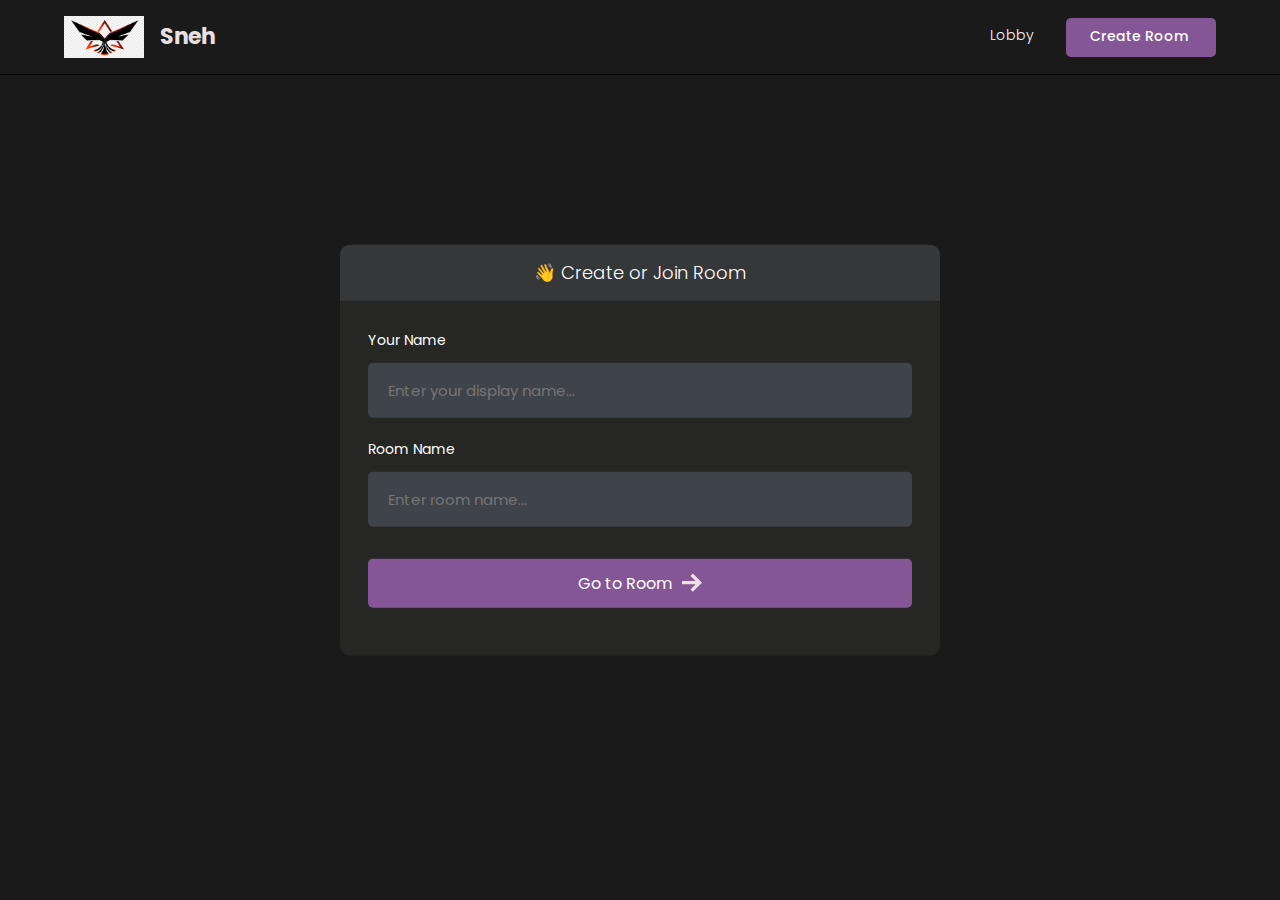
<file: index.html>
<!DOCTYPE html>
<html>
<head>
    <meta charset='utf-8'>
    <meta http-equiv='X-UA-Compatible' content='IE=edge'>
    <title>Room</title>
    <meta name='viewport' content='width=device-width, initial-scale=1'>
    <link rel='stylesheet' type='text/css' media='screen' href='styles/main.css'>
    <link rel='stylesheet' type='text/css' media='screen' href='styles/lobby.css'>
</head>
<body>

    <header id="nav">
       <div class="nav--list">
            <a href="index.html"/>
                <h3 id="logo">
                    <img src="./images/logo.png" alt="Site Logo">
                    <span>Sneh</span>
                </h3>
            </a>
       </div>

        <div id="nav__links">
            <a class="nav__link" href="/">
                Lobby
                <svg xmlns="http://www.w3.org/2000/svg" width="24" height="24" fill="#ede0e0" viewBox="0 0 24 24"><path d="M20 7.093v-5.093h-3v2.093l3 3zm4 5.907l-12-12-12 12h3v10h7v-5h4v5h7v-10h3zm-5 8h-3v-5h-8v5h-3v-10.26l7-6.912 7 6.99v10.182z"/></svg>
            </a>
            <a class="nav__link" id="create__room__btn" href="index.html">
                Create Room
               <svg xmlns="http://www.w3.org/2000/svg" width="24" height="24" fill="#ede0e0" viewBox="0 0 24 24"><path d="M12 0c-6.627 0-12 5.373-12 12s5.373 12 12 12 12-5.373 12-12-5.373-12-12-12zm6 13h-5v5h-2v-5h-5v-2h5v-5h2v5h5v2z"/></svg>
            </a>
        </div>
    </header>

    <main id="room__lobby__container">
        
        <div id="form__container">
             <div id="form__container__header">
                 <p>👋 Create or Join Room</p>
             </div>
 
 
            <form id="lobby__form">
 
                 <div class="form__field__wrapper">
                     <label>Your Name</label>
                     <input type="text" name="name" required placeholder="Enter your display name..." />
                 </div>
 
                 <div class="form__field__wrapper">
                     <label>Room Name</label>
                     <input type="text" name="room"  placeholder="Enter room name..." />
                 </div>
 
                 <div class="form__field__wrapper">
                     <button type="submit">Go to Room 
                         <svg xmlns="http://www.w3.org/2000/svg" width="24" height="24" viewBox="0 0 24 24"><path d="M13.025 1l-2.847 2.828 6.176 6.176h-16.354v3.992h16.354l-6.176 6.176 2.847 2.828 10.975-11z"/></svg>
                    </button>
                 </div>
            </form>
        </div>
     </main>
    
</body>
<script type="text/javascript" src="js/lobby.js"></script>
</html>
</file>
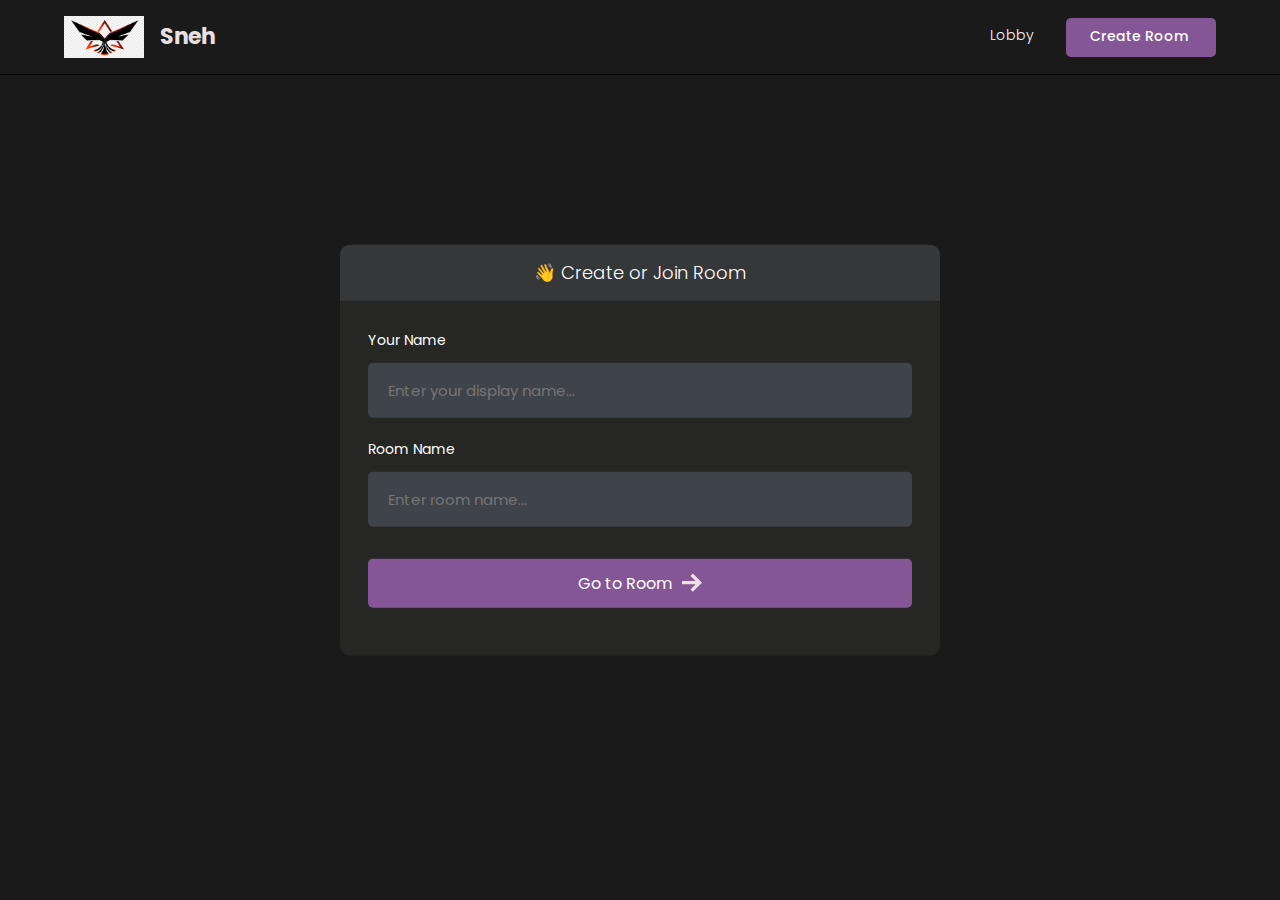
<file: room.html>
<!DOCTYPE html>
<html>
<head>
    <meta charset='utf-8'>
    <meta http-equiv='X-UA-Compatible' content='IE=edge'>
    <title>Room</title>
    <meta name='viewport' content='width=device-width, initial-scale=1'>
    <link rel='stylesheet' type='text/css' media='screen' href='styles/main.css'>

    <link rel='stylesheet' type='text/css' media='screen' href='styles/room.css'>
</head>
<body>

    <header id="nav">
       <div class="nav--list">
            <button id="members__button">
               <svg width="24" height="24" xmlns="http://www.w3.org/2000/svg" fill-rule="evenodd" clip-rule="evenodd"><path d="M24 18v1h-24v-1h24zm0-6v1h-24v-1h24zm0-6v1h-24v-1h24z" fill="#ede0e0"><path d="M24 19h-24v-1h24v1zm0-6h-24v-1h24v1zm0-6h-24v-1h24v1z"/></svg>
            </button>
            <a href="index.html"/>
                <h3 id="logo">
                    <img src="./images/logo.png" alt="Site Logo">
                    <span>Sneh</span>
                </h3>
            </a>
       </div>

        <div id="nav__links">
            <button id="chat__button"><svg width="24" height="24" xmlns="http://www.w3.org/2000/svg" fill-rule="evenodd" fill="#ede0e0" clip-rule="evenodd"><path d="M24 20h-3v4l-5.333-4h-7.667v-4h2v2h6.333l2.667 2v-2h3v-8.001h-2v-2h4v12.001zm-15.667-6l-5.333 4v-4h-3v-14.001l18 .001v14h-9.667zm-6.333-2h3v2l2.667-2h8.333v-10l-14-.001v10.001z"/></svg></button>
            <!-- <a class="nav__link" href="/">
                Lobby
                <svg xmlns="http://www.w3.org/2000/svg" width="24" height="24" fill="#ede0e0" viewBox="0 0 24 24"><path d="M20 7.093v-5.093h-3v2.093l3 3zm4 5.907l-12-12-12 12h3v10h7v-5h4v5h7v-10h3zm-5 8h-3v-5h-8v5h-3v-10.26l7-6.912 7 6.99v10.182z"/></svg>
            </a> -->
            <a class="nav__link" id="create__room__btn" href="index.html">
                Create Room
               <svg xmlns="http://www.w3.org/2000/svg" width="24" height="24" fill="#ede0e0" viewBox="0 0 24 24"><path d="M12 0c-6.627 0-12 5.373-12 12s5.373 12 12 12 12-5.373 12-12-5.373-12-12-12zm6 13h-5v5h-2v-5h-5v-2h5v-5h2v5h5v2z"/></svg>
            </a>
        </div>
    </header>

    <main class="container">
        <div id="room__container">

            <section id="members__container">

            <div id="members__header">
                <p>Participants</p>
                <strong id="members__count">0</strong>
            </div>

            <div id="member__list">
            </div>

            </section>

            <section id="stream__container">

                <div id="stream__box"></div>

                <div id="streams__container"></div>

                <div class="stream__actions">
                    <button id="camera-btn" class="active">
                        <svg xmlns="http://www.w3.org/2000/svg" width="24" height="24" viewBox="0 0 24 24"><path d="M5 4h-3v-1h3v1zm10.93 0l.812 1.219c.743 1.115 1.987 1.781 3.328 1.781h1.93v13h-20v-13h3.93c1.341 0 2.585-.666 3.328-1.781l.812-1.219h5.86zm1.07-2h-8l-1.406 2.109c-.371.557-.995.891-1.664.891h-5.93v17h24v-17h-3.93c-.669 0-1.293-.334-1.664-.891l-1.406-2.109zm-11 8c0-.552-.447-1-1-1s-1 .448-1 1 .447 1 1 1 1-.448 1-1zm7 0c1.654 0 3 1.346 3 3s-1.346 3-3 3-3-1.346-3-3 1.346-3 3-3zm0-2c-2.761 0-5 2.239-5 5s2.239 5 5 5 5-2.239 5-5-2.239-5-5-5z"/></svg>
                    </button>
                    <button id="mic-btn" class="active">
                        <svg xmlns="http://www.w3.org/2000/svg" width="24" height="24" viewBox="0 0 24 24"><path d="M12 2c1.103 0 2 .897 2 2v7c0 1.103-.897 2-2 2s-2-.897-2-2v-7c0-1.103.897-2 2-2zm0-2c-2.209 0-4 1.791-4 4v7c0 2.209 1.791 4 4 4s4-1.791 4-4v-7c0-2.209-1.791-4-4-4zm8 9v2c0 4.418-3.582 8-8 8s-8-3.582-8-8v-2h2v2c0 3.309 2.691 6 6 6s6-2.691 6-6v-2h2zm-7 13v-2h-2v2h-4v2h10v-2h-4z"/></svg>
                    </button>
                    <button id="screen-btn">
                        <svg xmlns="http://www.w3.org/2000/svg" width="24" height="24" viewBox="0 0 24 24"><path d="M0 1v17h24v-17h-24zm22 15h-20v-13h20v13zm-6.599 4l2.599 3h-12l2.599-3h6.802z"/></svg>
                    </button>
                    <button id="leave-btn" style="background-color: #FF5050;">
                        <svg xmlns="http://www.w3.org/2000/svg" width="24" height="24" viewBox="0 0 24 24"><path d="M16 10v-5l8 7-8 7v-5h-8v-4h8zm-16-8v20h14v-2h-12v-16h12v-2h-14z"/></svg>
                    </button>
                </div>

                <button id="join-btn">Join Stream</button>
            </section>

            <section id="messages__container">

                <div id="messages"></div>

                <form id="message__form">
                    <input type="text" name="message" placeholder="Send a message...." />
                </form>

            </section>
        </div>
    </main>
    
</body>
<script type="text/javascript" src="js/AgoraRTC_N-4.11.0.js"></script>
<script type="text/javascript" src="js/agora-rtm-sdk-1.4.4.js"></script>
<script type="text/javascript" src="js/room.js"></script>
<script type="text/javascript" src="js/room_rtm.js"></script>
<script type="text/javascript" src="js/room_rtc.js"></script>
</html>
</file>
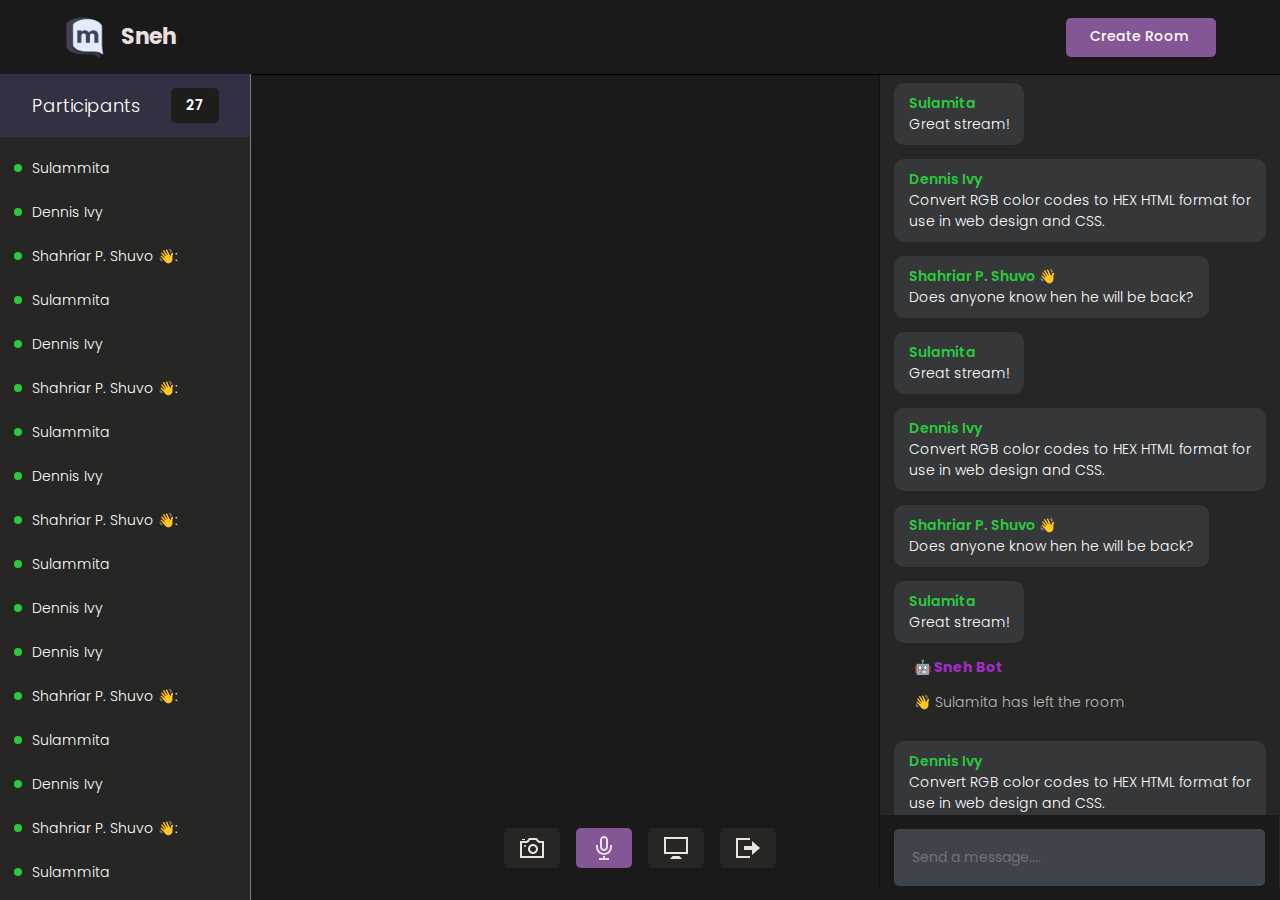
<file: Starter Template/room.html>
<!DOCTYPE html>
<html>
<head>
    <meta charset='utf-8'>
    <meta http-equiv='X-UA-Compatible' content='IE=edge'>
    <title>Room</title>
    <meta name='viewport' content='width=device-width, initial-scale=1'>
    <link rel='stylesheet' type='text/css' media='screen' href='styles/main.css'>

    <link rel='stylesheet' type='text/css' media='screen' href='styles/room.css'>
</head>
<body>

    <header id="nav">
       <div class="nav--list">
            <button id="members__button">
               <svg width="24" height="24" xmlns="http://www.w3.org/2000/svg" fill-rule="evenodd" clip-rule="evenodd"><path d="M24 18v1h-24v-1h24zm0-6v1h-24v-1h24zm0-6v1h-24v-1h24z" fill="#ede0e0"><path d="M24 19h-24v-1h24v1zm0-6h-24v-1h24v1zm0-6h-24v-1h24v1z"/></svg>
            </button>
            <a href="index.html"/>
                <h3 id="logo">
                    <img src="./images/logo.png" alt="Site Logo">
                    <span>Sneh</span>
                </h3>
            </a>
       </div>

        <div id="nav__links">
            <button id="chat__button"><svg width="24" height="24" xmlns="http://www.w3.org/2000/svg" fill-rule="evenodd" fill="#ede0e0" clip-rule="evenodd"><path d="M24 20h-3v4l-5.333-4h-7.667v-4h2v2h6.333l2.667 2v-2h3v-8.001h-2v-2h4v12.001zm-15.667-6l-5.333 4v-4h-3v-14.001l18 .001v14h-9.667zm-6.333-2h3v2l2.667-2h8.333v-10l-14-.001v10.001z"/></svg></button>
            <!-- <a class="nav__link" href="/">
                Lobby
                <svg xmlns="http://www.w3.org/2000/svg" width="24" height="24" fill="#ede0e0" viewBox="0 0 24 24"><path d="M20 7.093v-5.093h-3v2.093l3 3zm4 5.907l-12-12-12 12h3v10h7v-5h4v5h7v-10h3zm-5 8h-3v-5h-8v5h-3v-10.26l7-6.912 7 6.99v10.182z"/></svg>
            </a> -->
            <a class="nav__link" id="create__room__btn" href="index.html">
                Create Room
               <svg xmlns="http://www.w3.org/2000/svg" width="24" height="24" fill="#ede0e0" viewBox="0 0 24 24"><path d="M12 0c-6.627 0-12 5.373-12 12s5.373 12 12 12 12-5.373 12-12-5.373-12-12-12zm6 13h-5v5h-2v-5h-5v-2h5v-5h2v5h5v2z"/></svg>
            </a>
        </div>
    </header>

    <main class="container">
        <div id="room__container">
            <section id="members__container">

            <div id="members__header">
                <p>Participants</p>
                <strong id="members__count">27</strong>
            </div>

            <div id="member__list">
                <div class="member__wrapper" id="member__1__wrapper">
                    <span class="green__icon"></span>
                    <p class="member_name">Sulammita</p>
                </div>

                <div class="member__wrapper" id="member__2__wrapper">
                    <span class="green__icon"></span>
                    <p class="member_name">Dennis Ivy</p>
                </div>

                <div class="member__wrapper" id="member__2__wrapper">
                    <span class="green__icon"></span>
                    <p class="member_name">Shahriar P. Shuvo 👋:</p>
                </div>

                <div class="member__wrapper" id="member__1__wrapper">
                    <span class="green__icon"></span>
                    <p class="member_name">Sulammita</p>
                </div>

                <div class="member__wrapper" id="member__2__wrapper">
                    <span class="green__icon"></span>
                    <p class="member_name">Dennis Ivy</p>
                </div>

                <div class="member__wrapper" id="member__2__wrapper">
                    <span class="green__icon"></span>
                    <p class="member_name">Shahriar P. Shuvo 👋:</p>
                </div>

                <div class="member__wrapper" id="member__1__wrapper">
                    <span class="green__icon"></span>
                    <p class="member_name">Sulammita</p>
                </div>

                <div class="member__wrapper" id="member__2__wrapper">
                    <span class="green__icon"></span>
                    <p class="member_name">Dennis Ivy</p>
                </div>

                <div class="member__wrapper" id="member__2__wrapper">
                    <span class="green__icon"></span>
                    <p class="member_name">Shahriar P. Shuvo 👋:</p>
                </div>

                <div class="member__wrapper" id="member__1__wrapper">
                    <span class="green__icon"></span>
                    <p class="member_name">Sulammita</p>
                </div>

                <div class="member__wrapper" id="member__2__wrapper">
                    <span class="green__icon"></span>
                    <p class="member_name">Dennis Ivy</p>
                </div>
                <div class="member__wrapper" id="member__2__wrapper">
                    <span class="green__icon"></span>
                    <p class="member_name">Dennis Ivy</p>
                </div>

                <div class="member__wrapper" id="member__2__wrapper">
                    <span class="green__icon"></span>
                    <p class="member_name">Shahriar P. Shuvo 👋:</p>
                </div>

                <div class="member__wrapper" id="member__1__wrapper">
                    <span class="green__icon"></span>
                    <p class="member_name">Sulammita</p>
                </div>

                <div class="member__wrapper" id="member__2__wrapper">
                    <span class="green__icon"></span>
                    <p class="member_name">Dennis Ivy</p>
                </div>

                <div class="member__wrapper" id="member__2__wrapper">
                    <span class="green__icon"></span>
                    <p class="member_name">Shahriar P. Shuvo 👋:</p>
                </div>

                <div class="member__wrapper" id="member__1__wrapper">
                    <span class="green__icon"></span>
                    <p class="member_name">Sulammita</p>
                </div>

                <div class="member__wrapper" id="member__2__wrapper">
                    <span class="green__icon"></span>
                    <p class="member_name">Dennis Ivy</p>
                </div>

                <div class="member__wrapper" id="member__2__wrapper">
                    <span class="green__icon"></span>
                    <p class="member_name">Shahriar P. Shuvo 👋:</p>
                </div>

                <div class="member__wrapper" id="member__1__wrapper">
                    <span class="green__icon"></span>
                    <p class="member_name">Sulammita</p>
                </div>

                <div class="member__wrapper" id="member__2__wrapper">
                    <span class="green__icon"></span>
                    <p class="member_name">Dennis Ivy</p>
                </div>
                <div class="member__wrapper" id="member__2__wrapper">
                    <span class="green__icon"></span>
                    <p class="member_name">Dennis Ivy</p>
                </div>
            </div>

            </section>
            <section id="stream__container">
                <div class="stream__actions">
                    <button>
                        <svg xmlns="http://www.w3.org/2000/svg" width="24" height="24" viewBox="0 0 24 24"><path d="M5 4h-3v-1h3v1zm10.93 0l.812 1.219c.743 1.115 1.987 1.781 3.328 1.781h1.93v13h-20v-13h3.93c1.341 0 2.585-.666 3.328-1.781l.812-1.219h5.86zm1.07-2h-8l-1.406 2.109c-.371.557-.995.891-1.664.891h-5.93v17h24v-17h-3.93c-.669 0-1.293-.334-1.664-.891l-1.406-2.109zm-11 8c0-.552-.447-1-1-1s-1 .448-1 1 .447 1 1 1 1-.448 1-1zm7 0c1.654 0 3 1.346 3 3s-1.346 3-3 3-3-1.346-3-3 1.346-3 3-3zm0-2c-2.761 0-5 2.239-5 5s2.239 5 5 5 5-2.239 5-5-2.239-5-5-5z"/></svg>
                    </button>
                    <button class="active">
                        <svg xmlns="http://www.w3.org/2000/svg" width="24" height="24" viewBox="0 0 24 24"><path d="M12 2c1.103 0 2 .897 2 2v7c0 1.103-.897 2-2 2s-2-.897-2-2v-7c0-1.103.897-2 2-2zm0-2c-2.209 0-4 1.791-4 4v7c0 2.209 1.791 4 4 4s4-1.791 4-4v-7c0-2.209-1.791-4-4-4zm8 9v2c0 4.418-3.582 8-8 8s-8-3.582-8-8v-2h2v2c0 3.309 2.691 6 6 6s6-2.691 6-6v-2h2zm-7 13v-2h-2v2h-4v2h10v-2h-4z"/></svg>
                    </button>
                    <button>
                        <svg xmlns="http://www.w3.org/2000/svg" width="24" height="24" viewBox="0 0 24 24"><path d="M0 1v17h24v-17h-24zm22 15h-20v-13h20v13zm-6.599 4l2.599 3h-12l2.599-3h6.802z"/></svg>
                    </button>
                    <button>
                        <svg xmlns="http://www.w3.org/2000/svg" width="24" height="24" viewBox="0 0 24 24"><path d="M16 10v-5l8 7-8 7v-5h-8v-4h8zm-16-8v20h14v-2h-12v-16h12v-2h-14z"/></svg>
                    </button>
                </div>
            </section>

            <section id="messages__container">

                <div id="messages">
                    <div class="message__wrapper">
                        <div class="message__body__bot">
                            <strong class="message__author__bot">🤖 Sneh Bot</strong>
                            <p class="message__text__bot">Welcome to the room, Don't be shy, say hello!</p>
                        </div>
                    </div>

                    <div class="message__wrapper">
                        <div class="message__body__bot">
                            <strong class="message__author__bot">🤖 Sneh Bot</strong>
                            <p class="message__text__bot">Dennis Ivy just entered the room!</p>
                        </div>
                    </div>

                    <div class="message__wrapper">
                        <div class="message__body">
                            <strong class="message__author">Dennis Ivy</strong>
                            <p class="message__text">Does anyone know hen he will be back?</p>
                        </div>
                    </div>

                    <div class="message__wrapper">
                        <div class="message__body__bot">
                            <strong class="message__author__bot">🤖 Sneh Bot</strong>
                            <p class="message__text__bot">Sulamita  just entered the room!</p>
                        </div>
                    </div>

                    <div class="message__wrapper">
                        <div class="message__body__bot">
                            <strong class="message__author__bot">🤖 Sneh Bot</strong>
                            <p class="message__text__bot">Shahriar P. Shuvo  just entered the room!</p>
                        </div>
                    </div>

                    <div class="message__wrapper">
                        
                        <div class="message__body">
                            <strong class="message__author">Sulamita</strong>  
                            <p class="message__text"> Great stream!</p>
                        </div>
                    </div>

                    <div class="message__wrapper">
                        
                        <div class="message__body">
                            <strong class="message__author">Dennis Ivy</strong>  
                            <p class="message__text"> Convert RGB color 
                                codes to HEX HTML format for use 
                                in web design and CSS.</p>
                        </div>
                    </div>

                    <div class="message__wrapper">
                        
                        <div class="message__body">
                            <strong class="message__author">Shahriar P. Shuvo 👋</strong>  
                            <p class="message__text">Does 
                                anyone know hen he will be 
                                back?</p>
                        </div>
                    </div>
                    <div class="message__wrapper">
                         
                        <div class="message__body">
                            <strong class="message__author">Sulamita</strong> 
                            <p class="message__text">Great stream!</p>
                        </div>
                    </div>

                    <div class="message__wrapper">
                        
                        <div class="message__body">
                            <strong class="message__author">Dennis Ivy</strong>   
                            <p class="message__text">Convert RGB color 
                                codes to HEX HTML format for use 
                                in web design and CSS.</p>
                        </div>
                    </div>

                    <div class="message__wrapper">        
                        <div class="message__body">
                            <strong class="message__author">Shahriar P. Shuvo 👋</strong>
                            <p class="message__text">Does 
                                anyone know hen he will be 
                                back?</p>
                        </div>
                    </div>

                    <div class="message__wrapper">
                        <div class="message__body">
                            <strong class="message__author">Sulamita</strong>
                            <p class="message__text">Great stream!</p>
                        </div>
                    </div>

                    <div class="message__wrapper">
                        <div class="message__body__bot">
                            <strong class="message__author__bot">🤖 Sneh Bot</strong>
                            <p class="message__text__bot">👋 Sulamita  has left the room</p>
                        </div>
                    </div>

                    <div class="message__wrapper">
                        
                        <div class="message__body">
                            <strong class="message__author">Dennis Ivy</strong>
                            <p class="message__text">Convert RGB color 
                                codes to HEX HTML format for use 
                                in web design and CSS.</p>
                        </div>
                    </div>

                    <div class="message__wrapper">
                        <div class="message__body">
                            <strong class="message__author">Shahriar P. Shuvo 👋</strong>
                            <p class="message__text">Does 
                                anyone know hen he will be 
                                back?</p>
                        </div>
                    </div>
                </div>

                <form id="message__form">
                    <input type="text" name="message" placeholder="Send a message...." />
                </form>

            </section>
        </div>
    </main>
    
</body>
<script type="text/javascript" src="js/room.js"></script>
</html>
</file>
<file: styles/main.css>
@import url('https://fonts.googleapis.com/css2?family=Poppins:wght@400;500;600;700;800&display=swap');

* {
  font-family: 'Poppins', sans-serif;
}

/* width */
::-webkit-scrollbar {
  width: 7px;
}

/* Track */
::-webkit-scrollbar-track {
  box-shadow: inset 0 0 5px grey;
  border-radius: 10px;
}

/* Handle */
::-webkit-scrollbar-thumb {
  background: #797a79;
  border-radius: 10px;
}

/* Handle on hover */
::-webkit-scrollbar-thumb:hover {
  background: #845695;
}

body {
  background-color: #1a1a1a;
  color: #fff;

  font-size: 14px;
  padding: 0;
  margin: 0;
  box-sizing: border-box;
}

p,
a {
  font-weight: 300;
}

.avatar__md {
  height: 40px;
  width: 40px;
  object-fit: cover;
  border-radius: 50%;
}

.avatar__sm {
  height: 30px;
  width: 30px;
  object-fit: cover;
  border-radius: 50%;
}

#nav {
  position: fixed;
  top: 0;
  width: 100%;
  box-sizing: border-box;
  display: flex;
  justify-content: space-between;
  align-items: center;
  border-bottom: 1px solid #000000;
  background-color: #1a1a1a;
  text-decoration: none;
  padding: 16px 5%;
  z-index: 999;
}

#logo {
  display: flex;
  align-items: center;
  gap: 16px;
  font-size: 22px;
  font-weight: 700;
  line-height: 0;
  margin: 0;
  color: #ebe0e0;
}

@media (max-width: 640px) {
  #logo span {
    display: none;
  }
}

#logo img {
  height: 42px;
}

#nav a {
  text-decoration: none;
}

#nav__links {
  display: flex;
  align-items: center;
  column-gap: 2em;
}

.nav__link {
  color: #fff;
  text-decoration: none;
  transition: 1s;
  border-bottom: 2px solid transparent;
  transition: all 0.3s ease-in-out;
  padding-bottom: 1px;
}

@media (max-width: 520px) {
  #nav__links {
    column-gap: 3em;
  }
}

.nav__link:hover {
  color: rgb(230, 228, 228);
  text-decoration: none;
  border-color: #845695;
}

#create__room__btn {
  display: block;
  background-color: #845695;
  padding: 8px 24px;
  font-size: 14px;
  font-weight: 500;
  border-radius: 5px;
}

#create__room__btn:hover {
  background-color: #845695;
}

.nav--list {
  display: flex;
  gap: 1rem;
  align-items: center;
}

#members__button,
#chat__button {
  display: none;
  cursor: pointer;
  background: transparent;
  border: none;
}

#members__button:hover svg > path,
#chat__button:hover svg,
.nav__link:hover svg {
  fill: #845695;
}

.nav__link svg {
  width: 0;
  height: 0;
}

@media (max-width: 640px) {
  #members__button {
    display: block;
  }

  .nav__link svg {
    width: 1.5rem;
    height: 1.5rem;
  }
  .nav__link,
  #create__room__btn {
    font-size: 0;
    border: none;
  }

  #create__room__btn {
    padding: 0;
    background-color: transparent;
    border-radius: 50%;
  }

  #create__room__btn:hover {
    background-color: transparent;
  }
}




.project-card {
  background-color: #0f0f0f;
  padding: 20px;
  border-radius: 10px;
  margin: 30px auto;
  max-width: 600px;
  color: #eee;
  box-shadow: 0 0 10px rgba(255, 255, 255, 0.05);
}

.project-title {
  font-size: 1.8rem;
  color: #4ea8ff;
  margin-bottom: 8px;
}

.project-description {
  font-size: 1.1rem;
  margin-bottom: 12px;
  color: #bdbdbd;
}

.tech-stack {
  display: flex;
  flex-wrap: wrap;
  gap: 10px;
}

.tech-tag {
  background-color: #f45a3b;
  color: white;
  padding: 5px 12px;
  border-radius: 12px;
  font-size: 0.9rem;
  font-weight: 600;
}
</file>
<file: styles/lobby.css>
#form__container {
  width: 90%;
  max-width: 600px;
  border-radius: 10px;
  background-color: #262625;
  position: fixed;
  top: 50%;
  left: 50%;
  transform: translate(-50%, -50%);
}

#lobby__form {
  padding: 2em;
}

#form__container__header {
  border-radius: 10px 10px 0 0;
  padding: 10px;
  text-align: center;
  background-color: #363739;
  margin: 0;
  font-size: 18px;
  font-size: 300;
  line-height: 0;
}

.form__field__wrapper {
  width: 100%;
  box-sizing: border-box;
  margin-bottom: 20px;
}

.form__field__wrapper label {
  font-size: 14px;
  line-height: 1.7em;
  margin-bottom: 10px;
  display: block;
}

.form__field__wrapper input {
  box-sizing: border-box;
  color: #fff;
  width: 100%;
  margin: 0;
  border: none;
  border-radius: 5px;
  padding: 16px 20px;
  font-size: 15px;
  background-color: #3f434a;
}

.form__field__wrapper button[type='submit'] {
  margin-top: 32px;
  cursor: pointer;
  background-color: #845695;
  border: none;
  color: #fff;
  font-size: 16px;
  width: 100%;
  display: flex;
  align-items: center;
  justify-content: center;
  padding: 12px;
  border-radius: 5px;
  gap: 10px;
}

.form__field__wrapper button[type='submit'] svg {
  fill: #ede0e0;
  width: 20px;
}

#avatar__selection {
  margin-reight: 10px;
  display: flex;
  gap: 1em;
}

.avatar__option {
  height: 50px;
  width: 50px;
  border-radius: 50%;
  cursor: pointer;
  transition: 0.3s;
  border: 2px solid #797a79;
}

.avatar__option__selected {
  border: 3px solid #845695;
}
</file>
<file: styles/room.css>
.container {
  margin-top: 74px;
  height: clac(100vh - 74px);
  width: 100%;
  position: relative;
}

#room__container {
  position: relative;
  display: flex;
  gap: 3rem;
}

#members__container {
  background-color: #262625;
  border-right: 1px solid #797a79;
  overflow-y: auto;
  width: 90%;
  max-width: 250px;
  position: fixed;
  height: 100%;
  z-index: 999;
}

#members__count {
  background-color: #1d1d1c;
  padding: 7px 15px;
  font-size: 14px;
  font-weight: 600;
  border-radius: 5px;
}

#members__header {
  display: flex;
  justify-content: space-around;
  align-items: center;
  padding: 0 1rem;
  position: fixed;
  font-size: 18px;
  background-color: #323143;
  width: 218px;
}

#member__list {
  display: flex;
  flex-direction: column;
  gap: 1rem;
  padding-top: 5rem;
  padding-bottom: 6.5rem;
}

.members__list::-webkit-scrollbar {
  height: 14px;
}

.member__wrapper {
  display: flex;
  align-items: center;
  column-gap: 10px;
  padding-left: 1em;
}

.green__icon {
  display: block;
  height: 8px;
  width: 8px;
  border-radius: 50%;
  background-color: #2aca3e;
}

.member_name{
  font-size: 14px;
  line-height: 0;
}

#messages__container {
  height: calc(100vh - 85px);
  background-color: #262625;
  right: 0;
  position: absolute;
  width: 100%;
  max-width: 25rem;
  overflow-y: auto;
  border-left: 1px solid #111;
}

#messages {
  width: 100%;
  height: 100%;
  overflow-y: auto;
}

.message__wrapper:last-child {
  margin-bottom: 6.5rem;
}

.message__wrapper {
  display: flex;
  gap: 10px;
  margin: 1em;
}

.message__body {
  background-color: #363739;
  border-radius: 10px;
  padding: 10px 15px;
  width: fit-content;
  max-width: 900px;
}

.message__body strong {
  font-weight: 600;
  color: #ede0e0;
}

.message__body__bot{
  padding: 0 20px;
  max-width: 900px;
  color: #bdbdbd;
}


.message__author {
  margin-right: 10px;
  color: #2aca3e!important;

}

.message__author__bot {
  margin-right: 10px;
  color: #a52aca!important;

}

.message__text {
  margin: 0;
}

#message__form {
  width: 23.2rem;
  position: fixed;
  bottom: 0;
  display: block;
  background-color: #1a1a1a;
  padding: 1em;
}

#message__form input {
  color: #fff;
  width: 100%;
  border: none;
  border-radius: 5px;
  padding: 18px;
  font-size: 14px;
  box-sizing: border-box;
  background-color: #3f434a;
}

#message__form input:focus {
  outline: none;
}

#message__form input::placeholder {
  color: #707575;
}

#stream__container {
  justify-self: center;
  width: calc(100% - 40.7rem);
  position: fixed;
  left: 15.7rem;
  top: clac(100vh - 72px);
  overflow-y: auto;
  height: 100%;
}

#stream__box{
  background-color: #3f434a;
  height: 60vh;
  display: none;
}

#stream__box .video__container{
  border: 2px solid #000;
  border-radius: 0;
  height: 100%!important;
  width:100%!important;

  background-size: 300px;
}

#stream__box video{
  border-radius: 0;
}

#streams__container{
  display: flex;
  flex-wrap: wrap;
  gap: 2em;
  justify-content: center;
  align-items: center;
  margin-top: 25px;
  margin-bottom: 225px;
}

.video__container{
  display: flex;
  justify-content: center;
  align-items: center;
  border:2px solid #b366f9;
  border-radius: 50%;
  cursor: pointer;
  overflow: hidden;
  height: 300px;
  width: 300px;

  background-image: url("/images/logo.png");
  background-repeat: no-repeat;
  background-position: center;
  background-size: 75px;
}

.video-player{
  height: 100%;
  width: 100%;
}

.video-player video{
  border-radius: 50%;
}

@media (max-width: 1400px) {
  .video__container{
    height: 200px;
    width: 200px;
  }
}

@media (max-width: 1200px) {
  #members__container {
    display: none;
  }

  #members__button {
    display: block;
  }

  #stream__container {
    width: calc(100% - 25rem);
    left: 0;
  }
}

@media (max-width: 980px) {
  #stream__container {
    width: calc(100% - 20rem);
    left: 0;
  }
  #messages__container {
    max-width: 20rem;
  }

  #message__form {
    width: 18.2rem;
  }
}

@media (max-width: 768px) {
  #stream__container {
    width: 100%;
  }

  .video__container{
    height: 100px;
    width: 100px;
  }

  #messages__container {
    display: none;
  }

  #chat__button {
    display: block;
  }
}

#stream__box {
  position: relative;
}

.stream__focus {
  width: 100%;
  height: 100%;
}

.stream__focus iframe {
  width: 100%;
  height: 100%;
}

.stream__actions {
  position: fixed;
  bottom: 1rem;
  border-radius: 8px;
  background-color: #1a1a1a60;
  padding: 1rem;
  left: 50%;
  display: none;
  gap: 1rem;
  transform: translateX(-50%);
}

.stream__actions a,
.stream__actions button {
  cursor: pointer;
  background-color: #262625;
  color: #fff;
  border: none;
  display: flex;
  align-items: center;
  justify-content: center;
  padding: 0.5rem 1rem;
  border-radius: 5px;
  transition: all 0.2s ease-in-out;
}

.stream__actions a svg,
.stream__actions button svg {
  width: 1.5rem;
  height: 1.5rem;
  fill: #ede0e0;
}

.stream__actions a.active,
.stream__actions button.active,
.stream__actions a:hover,
.stream__actions button:hover {
  background-color: #845695;
}

#join-btn{
  background-color: #845695;
  font-size: 18px;
  padding: 25px 50px;
  border: none;
  color:#fff;

  position: fixed;
  bottom: 1rem;
  border-radius: 8px;
  left:50%;
  transform: translateX(-50%);
  cursor: pointer;
}
</file>
<file: Starter Template/styles/main.css>
@import url('https://fonts.googleapis.com/css2?family=Poppins:wght@400;500;600;700;800&display=swap');

* {
  font-family: 'Poppins', sans-serif;
}

/* width */
::-webkit-scrollbar {
  width: 7px;
}

/* Track */
::-webkit-scrollbar-track {
  box-shadow: inset 0 0 5px grey;
  border-radius: 10px;
}

/* Handle */
::-webkit-scrollbar-thumb {
  background: #797a79;
  border-radius: 10px;
}

/* Handle on hover */
::-webkit-scrollbar-thumb:hover {
  background: #845695;
}

body {
  background-color: #1a1a1a;
  color: #fff;

  font-size: 14px;
  padding: 0;
  margin: 0;
  box-sizing: border-box;
}

p,
a {
  font-weight: 300;
}

.avatar__md {
  height: 40px;
  width: 40px;
  object-fit: cover;
  border-radius: 50%;
}

.avatar__sm {
  height: 30px;
  width: 30px;
  object-fit: cover;
  border-radius: 50%;
}

#nav {
  position: fixed;
  top: 0;
  width: 100%;
  box-sizing: border-box;
  display: flex;
  justify-content: space-between;
  align-items: center;
  border-bottom: 1px solid #000000;
  background-color: #1a1a1a;
  text-decoration: none;
  padding: 16px 5%;
  z-index: 999;
}

#logo {
  display: flex;
  align-items: center;
  gap: 16px;
  font-size: 22px;
  font-weight: 700;
  line-height: 0;
  margin: 0;
  color: #ebe0e0;
}

@media (max-width: 640px) {
  #logo span {
    display: none;
  }
}

#logo img {
  height: 42px;
}

#nav a {
  text-decoration: none;
}

#nav__links {
  display: flex;
  align-items: center;
  column-gap: 2em;
}

.nav__link {
  color: #fff;
  text-decoration: none;
  transition: 1s;
  border-bottom: 2px solid transparent;
  transition: all 0.3s ease-in-out;
  padding-bottom: 1px;
}

@media (max-width: 520px) {
  #nav__links {
    column-gap: 3em;
  }
}

.nav__link:hover {
  color: rgb(230, 228, 228);
  text-decoration: none;
  border-color: #845695;
}

#create__room__btn {
  display: block;
  background-color: #845695;
  padding: 8px 24px;
  font-size: 14px;
  font-weight: 500;
  border-radius: 5px;
}

#create__room__btn:hover {
  background-color: #845695;
}

.nav--list {
  display: flex;
  gap: 1rem;
  align-items: center;
}

#members__button,
#chat__button {
  display: none;
  cursor: pointer;
  background: transparent;
  border: none;
}

#members__button:hover svg > path,
#chat__button:hover svg,
.nav__link:hover svg {
  fill: #845695;
}

.nav__link svg {
  width: 0;
  height: 0;
}

@media (max-width: 640px) {
  #members__button {
    display: block;
  }

  .nav__link svg {
    width: 1.5rem;
    height: 1.5rem;
  }
  .nav__link,
  #create__room__btn {
    font-size: 0;
    border: none;
  }

  #create__room__btn {
    padding: 0;
    background-color: transparent;
    border-radius: 50%;
  }

  #create__room__btn:hover {
    background-color: transparent;
  }
}
</file>
<file: Starter Template/styles/room.css>
.container {
  margin-top: 74px;
  height: clac(100vh - 74px);
  width: 100%;
  position: relative;
}

#room__container {
  position: relative;
  display: flex;
  gap: 3rem;
}

#members__container {
  background-color: #262625;
  border-right: 1px solid #797a79;
  overflow-y: auto;
  width: 90%;
  max-width: 250px;
  position: fixed;
  height: 100%;
  z-index: 999;
}

#members__count {
  background-color: #1d1d1c;
  padding: 7px 15px;
  font-size: 14px;
  font-weight: 600;
  border-radius: 5px;
}

#members__header {
  display: flex;
  justify-content: space-around;
  align-items: center;
  padding: 0 1rem;
  position: fixed;
  font-size: 18px;
  background-color: #323143;
  width: 218px;
}

#member__list {
  display: flex;
  flex-direction: column;
  gap: 1rem;
  padding-top: 5rem;
  padding-bottom: 6.5rem;
}

.members__list::-webkit-scrollbar {
  height: 14px;
}

.member__wrapper {
  display: flex;
  align-items: center;
  column-gap: 10px;
  padding-left: 1em;
}

.green__icon {
  display: block;
  height: 8px;
  width: 8px;
  border-radius: 50%;
  background-color: #2aca3e;
}

.member_name{
  font-size: 14px;
  line-height: 0;
}

#messages__container {
  height: calc(100vh - 85px);
  background-color: #262625;
  right: 0;
  position: absolute;
  width: 100%;
  max-width: 25rem;
  overflow-y: auto;
  border-left: 1px solid #111;
}

#messages {
  width: 100%;
  height: 100%;
  overflow-y: auto;
}

.message__wrapper:last-child {
  margin-bottom: 6.5rem;
}

.message__wrapper {
  display: flex;
  gap: 10px;
  margin: 1em;
}

.message__body {
  background-color: #363739;
  border-radius: 10px;
  padding: 10px 15px;
  width: fit-content;
  max-width: 900px;
}

.message__body strong {
  font-weight: 600;
  color: #ede0e0;
}

.message__body__bot{
  padding: 0 20px;
  max-width: 900px;
  color: #bdbdbd;
}


.message__author {
  margin-right: 10px;
  color: #2aca3e!important;

}

.message__author__bot {
  margin-right: 10px;
  color: #a52aca!important;

}

.message__text {
  margin: 0;
}

#message__form {
  width: 23.2rem;
  position: fixed;
  bottom: 0;
  display: block;
  background-color: #1a1a1a;
  padding: 1em;
}

#message__form input {
  color: #fff;
  width: 100%;
  border: none;
  border-radius: 5px;
  padding: 18px;
  font-size: 14px;
  box-sizing: border-box;
  background-color: #3f434a;
}

#message__form input:focus {
  outline: none;
}

#message__form input::placeholder {
  color: #707575;
}

#stream__container {
  justify-self: center;
  width: calc(100% - 40.7rem);
  position: fixed;
  left: 15.7rem;
  top: clac(100vh - 72px);
  overflow-y: auto;
  height: 100%;
}


@media (max-width: 1200px) {
  #members__container {
    display: none;
  }

  #members__button {
    display: block;
  }

  #stream__container {
    width: calc(100% - 25rem);
    left: 0;
  }
}

@media (max-width: 980px) {
  #stream__container {
    width: calc(100% - 20rem);
    left: 0;
  }
  #messages__container {
    max-width: 20rem;
  }

  #message__form {
    width: 18.2rem;
  }
}

@media (max-width: 768px) {
  #stream__container {
    width: 100%;
  }

  #messages__container {
    display: none;
  }

  #chat__button {
    display: block;
  }
}

#stream__box {
  position: relative;
}

.stream__focus {
  width: 100%;
  height: 100%;
}

.stream__focus iframe {
  width: 100%;
  height: 100%;
}

.stream__actions {
  position: fixed;
  bottom: 1rem;
  border-radius: 8px;
  background-color: #1a1a1a60;
  padding: 1rem;
  left: 50%;
  display: flex;
  gap: 1rem;
  transform: translateX(-50%);
}

.stream__actions a,
.stream__actions button {
  cursor: pointer;
  background-color: #262625;
  color: #fff;
  border: none;
  display: flex;
  align-items: center;
  justify-content: center;
  padding: 0.5rem 1rem;
  border-radius: 5px;
  transition: all 0.2s ease-in-out;
}

.stream__actions a svg,
.stream__actions button svg {
  width: 1.5rem;
  height: 1.5rem;
  fill: #ede0e0;
}

.stream__actions a.active,
.stream__actions button.active,
.stream__actions a:hover,
.stream__actions button:hover {
  background-color: #845695;
}
</file>
